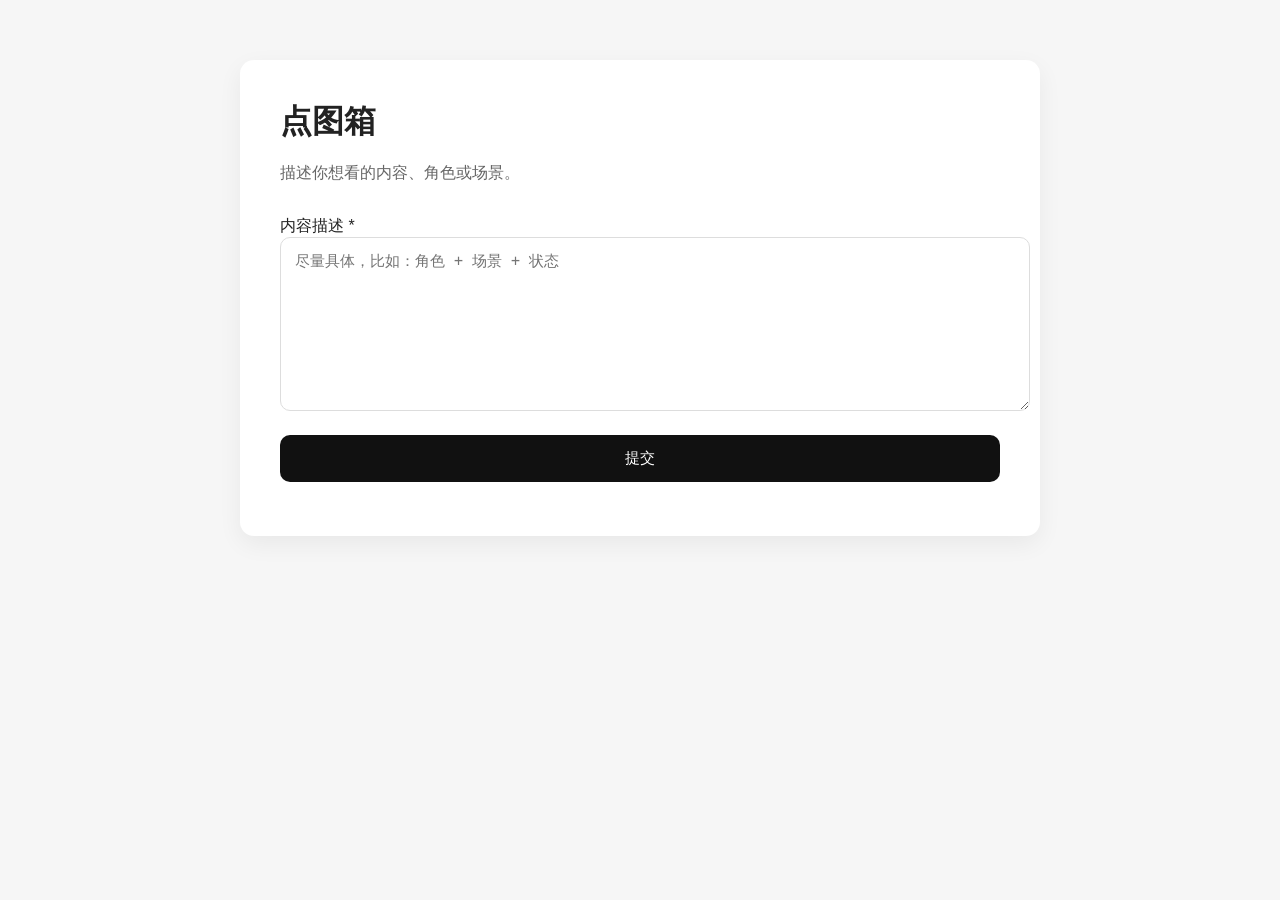
<file: index.html>
<!DOCTYPE html>
<html lang="zh-CN">
<head>
<meta charset="UTF-8">
<meta name="viewport" content="width=device-width, initial-scale=1.0">
<title>点图箱</title>
<link rel="stylesheet" href="style.css">
</head>

<body>

<div class="container">

    <h1>点图箱</h1>

    <p class="description">
        描述你想看的内容、角色或场景。
    </p>

    <form id="requestForm">

        <label>内容描述 *</label>

        <textarea id="request" rows="8" maxlength="2000"
        placeholder="尽量具体，比如：角色 + 场景 + 状态"></textarea>

        <button type="submit" id="submitBtn">提交</button>

        <p id="msg" class="msg"></p>

    </form>

</div>

<script src="script.js"></script>

</body>
</html>
</file>
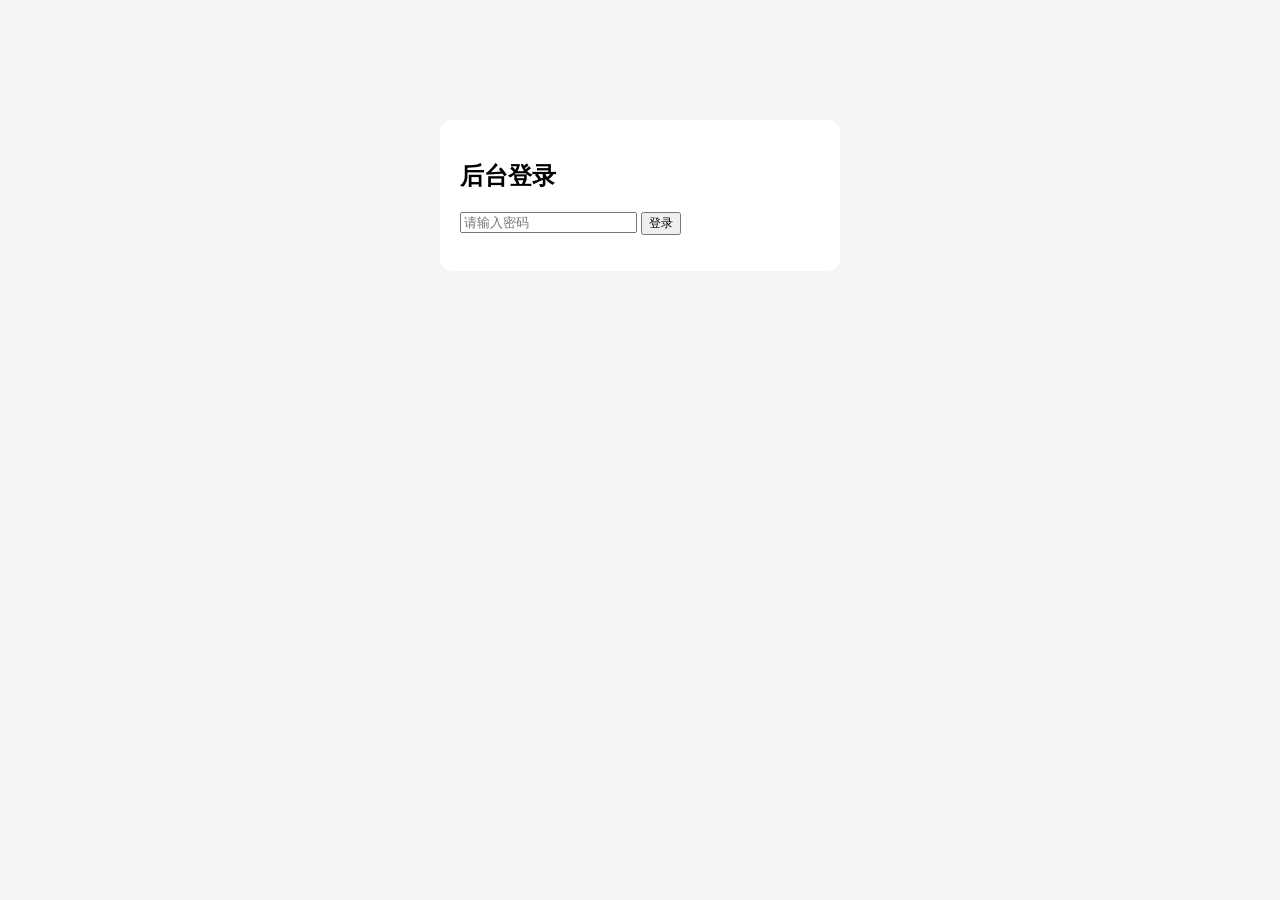
<file: admin.html>
<!DOCTYPE html>
<html lang="zh-CN">
<head>
<meta charset="UTF-8">
<meta name="viewport" content="width=device-width, initial-scale=1.0">
<title>后台管理</title>

<style>
body{
    margin:0;
    font-family:sans-serif;
    background:#f5f5f5;
}

/* 登录 */
.box{
    max-width:360px;
    margin:120px auto;
    background:#fff;
    padding:20px;
    border-radius:12px;
}

/* 主体 */
.container{
    max-width:900px;
    margin:40px auto;
    background:#fff;
    padding:20px;
    border-radius:12px;
}

/* item */
.item{
    padding:14px 0;
    border-bottom:1px solid #eee;
}

/* 标题行 */
.top{
    display:flex;
    justify-content:space-between;
    align-items:center;
}

/* 状态 */
.tag{
    font-size:12px;
    padding:2px 8px;
    border-radius:6px;
}

.pending{ background:#ffe5e5; color:#c00; }
.done{ background:#e7ffe7; color:#1a7f1a; }

/* 时间 */
.time{
    font-size:12px;
    color:#888;
    margin-top:4px;
}

/* 按钮 */
button{
    margin-right:6px;
    font-size:12px;
}
mark{
    background:yellow;
}
</style>
</head>

<body>

<!-- 登录 -->
<div class="box" id="loginBox">
    <h2>后台登录</h2>
    <input type="password" id="pwd" placeholder="请输入密码">
    <button onclick="login()">登录</button>
    <p id="msg"></p>
</div>

<!-- 后台 -->
<div class="container" id="adminPanel" style="display:none;">
    <h2>内容管理</h2>

    <input id="searchInput" placeholder="搜索..." oninput="loadData()">

    <div id="list"></div>
</div>

<script>

async function login(){

    const res = await fetch("/api/admin-login", {
        method:"POST",
        headers:{ "Content-Type":"application/json" },
        body: JSON.stringify({
            password: document.getElementById("pwd").value
        })
    });

    const json = await res.json();

    if(json.success){
        localStorage.setItem("admin_token", json.token);
        document.getElementById("loginBox").style.display="none";
        document.getElementById("adminPanel").style.display="block";
        loadData();
    }else{
        document.getElementById("msg").innerText="密码错误";
    }
}

async function loadData(){

    const token = localStorage.getItem("admin_token");
    const q = document.getElementById("searchInput").value;

    const res = await fetch("/api/list?q="+encodeURIComponent(q), {
        headers:{ "Authorization": token }
    });

    const json = await res.json();

    const list = document.getElementById("list");
    list.innerHTML = "";

    json.data.forEach(item => {

        const statusClass = item.status === "done" ? "done" : "pending";
        const statusText = item.status === "done" ? "已处理" : "待处理";

        let text = item.question;

        if(q){
            text = text.replace(
                new RegExp(q,"gi"),
                m => `<mark>${m}</mark>`
            );
        }

        const div = document.createElement("div");
        div.className = "item";

        div.innerHTML = `
            <div class="top">
                <b>${text}</b>
                <span class="tag ${statusClass}">${statusText}</span>
            </div>

            <div class="time">${item.created_at}</div>

            <div>
                <button onclick="toggle(${item.id},'${item.status}')">切换状态</button>
                <button onclick="del(${item.id})">删除</button>
            </div>
        `;

        list.appendChild(div);
    });
}

async function toggle(id,status){

    const newStatus = status==="done"?"pending":"done";

    await fetch("/api/status",{
        method:"POST",
        headers:{
            "Content-Type":"application/json",
            "Authorization":localStorage.getItem("admin_token")
        },
        body:JSON.stringify({id,status:newStatus})
    });

    loadData();
}

async function del(id){

    await fetch("/api/delete",{
        method:"POST",
        headers:{
            "Content-Type":"application/json",
            "Authorization":localStorage.getItem("admin_token")
        },
        body:JSON.stringify({id})
    });

    loadData();
}

window.onload=()=>{
    if(localStorage.getItem("admin_token")){
        document.getElementById("loginBox").style.display="none";
        document.getElementById("adminPanel").style.display="block";
        loadData();
    }
};

</script>

</body>
</html>
</file>
<file: style.css>
body{
    margin:0;
    background:#f6f6f6;
    font-family: "PingFang SC","Microsoft YaHei",sans-serif;
    color:#222;
}

/* 主卡片 */
.container{
    max-width:720px;
    margin:60px auto;
    background:#fff;
    padding:40px;
    border-radius:14px;
    box-shadow:0 8px 24px rgba(0,0,0,0.06);
}

/* 标题 */
h1{
    margin:0 0 10px 0;
    font-size:32px;
}

/* 描述 */
.description{
    color:#666;
    margin-bottom:30px;
    line-height:1.6;
}

/* 输入 */
textarea{
    width:100%;
    padding:14px;
    font-size:15px;
    border:1px solid #ddd;
    border-radius:10px;
    outline:none;
    resize:vertical;
}

textarea:focus{
    border-color:#999;
}

/* 按钮 */
button{
    width:100%;
    margin-top:20px;
    padding:14px;
    border:none;
    border-radius:10px;
    background:#111;
    color:#fff;
    font-size:15px;
    cursor:pointer;
}

button:hover{
    background:#000;
}

/* 提示 */
.msg{
    margin-top:12px;
    font-size:14px;
    color:#666;
}
</file>
